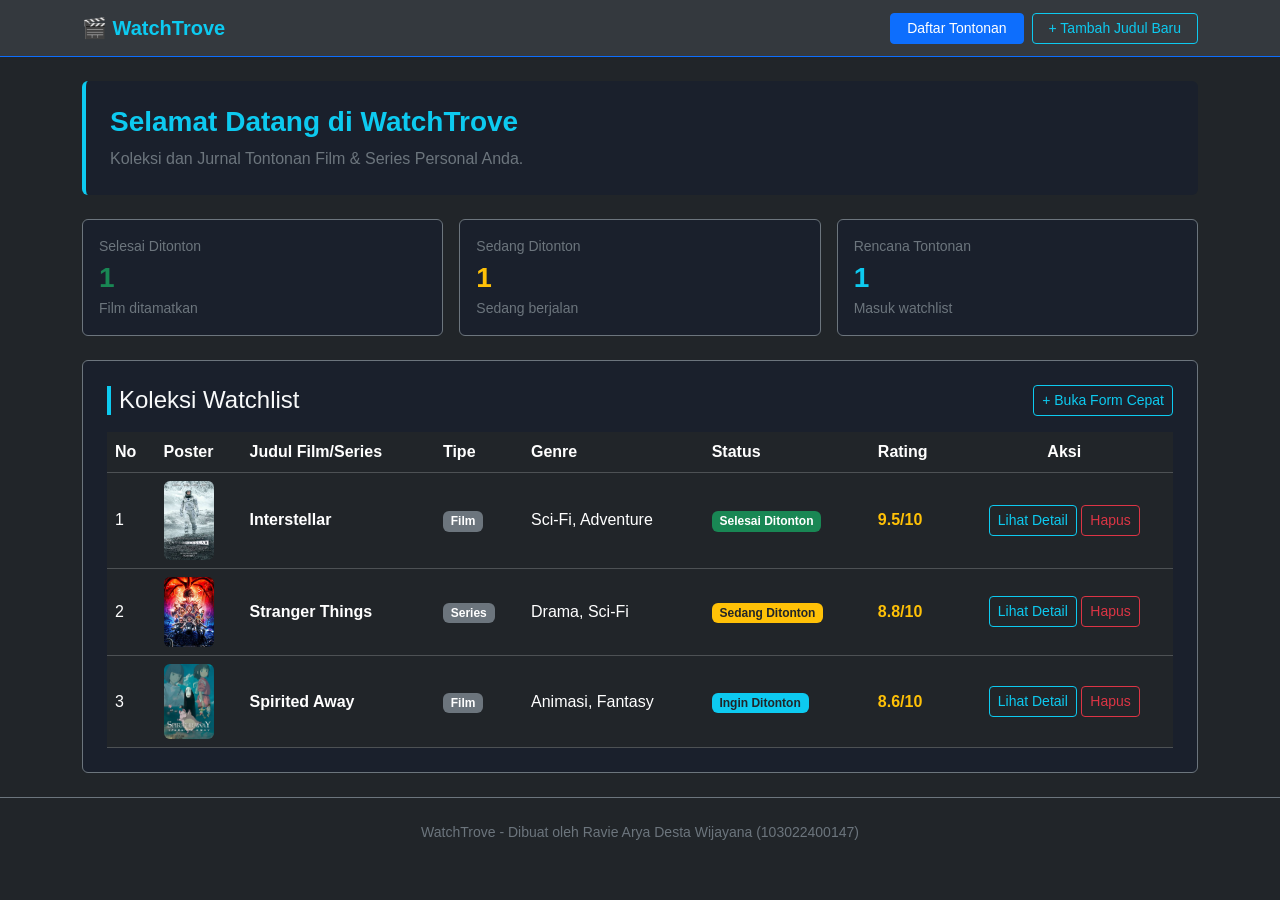
<file: index.html>
<!DOCTYPE html>
<html lang="id">
<head>
    <meta charset="UTF-8">
    <meta name="viewport" content="width=device-width, initial-scale=1.0">
    <title>WatchTrove - Dashboard & Daftar Tontonan</title>
    <link href="https://cdn.jsdelivr.net/npm/bootstrap@5.3.0/dist/css/bootstrap.min.css" rel="stylesheet">
    <link rel="stylesheet" href="style.css">
</head>
<body class="bg-dark text-light">

    <nav class="navbar navbar-expand-lg navbar-dark bg-secondary bg-opacity-25 border-bottom border-primary mb-4">
        <div class="container">
            <a class="navbar-brand text-info fw-bold" href="index.html">🎬 WatchTrove</a>
            <button class="navbar-toggler" type="button" data-bs-toggle="collapse" data-bs-target="#navMenu">
                <span class="navbar-toggler-icon"></span>
            </button>
            <div class="collapse navbar-collapse" id="navMenu">
                <ul class="navbar-nav ms-auto gap-2">
                    <li class="nav-item">
                        <a class="btn btn-primary btn-sm px-3" href="index.html">Daftar Tontonan</a>
                    </li>
                    <li class="nav-item">
                        <a class="btn btn-outline-info btn-sm px-3" href="add-movie.html">+ Tambah Judul Baru</a>
                    </li>
                </ul>
            </div>
        </div>
    </nav>

    <main class="container">
        <div class="p-4 mb-4 rounded bg-surface border-start border-4 border-info">
            <h2 class="h3 text-info fw-bold">Selamat Datang di WatchTrove</h2>
            <p class="text-secondary mb-0">Koleksi dan Jurnal Tontonan Film & Series Personal Anda.</p>
        </div>

        <!-- Kartu Ringkasan Statistik -->
        <div class="row g-3 mb-4">
            <div class="col-12 col-md-4">
                <div class="card bg-surface text-light p-3 border-secondary h-100">
                    <span class="text-secondary small">Selesai Ditonton</span>
                    <h3 id="total-selesai" class="text-success fw-bold my-1">0</h3>
                    <small class="text-secondary">Film ditamatkan</small>
                </div>
            </div>
            <div class="col-12 col-md-4">
                <div class="card bg-surface text-light p-3 border-secondary h-100">
                    <span class="text-secondary small">Sedang Ditonton</span>
                    <h3 id="total-sedang" class="text-warning fw-bold my-1">0</h3>
                    <small class="text-secondary">Sedang berjalan</small>
                </div>
            </div>
            <div class="col-12 col-md-4">
                <div class="card bg-surface text-light p-3 border-secondary h-100">
                    <span class="text-secondary small">Rencana Tontonan</span>
                    <h3 id="total-rencana" class="text-info fw-bold my-1">0</h3>
                    <small class="text-secondary">Masuk watchlist</small>
                </div>
            </div>
        </div>

        <!-- Notifikasi Berhasil (Default Tersembunyi) -->
        <div id="pesan-sukses" class="alert alert-info" style="display: none;"></div>

        <!-- Form Tambah Cepat dengan Interaksi jQuery slideToggle -->
        <div id="kotak-form-tambah" class="card bg-surface p-4 border-secondary mb-4" style="display: none;">
            <h4 class="text-info mb-3">Tambah Entri Cepat ke Watchlist</h4>
            <form id="form-tambah-film">
                <div class="row g-3">
                    <div class="col-12 col-md-6">
                        <label for="title" class="form-label text-light small">Judul Film / Series:</label>
                        <input type="text" id="title" class="form-control bg-input text-light border-secondary" required placeholder="Contoh: Oppenheimer">
                    </div>
                    <div class="col-12 col-md-6">
                        <label for="type" class="form-label text-light small">Tipe:</label>
                        <select id="type" class="form-select bg-input text-light border-secondary" required>
                            <option value="">-- Pilih Tipe --</option>
                            <option value="movie">Film Layar Lebar</option>
                            <option value="series">Series</option>
                            <option value="anime">Anime</option>
                        </select>
                    </div>
                    <div class="col-12 col-md-4">
                        <label for="genre" class="form-label text-light small">Genre:</label>
                        <input type="text" id="genre" class="form-control bg-input text-light border-secondary" placeholder="Contoh: Drama, Biografi">
                    </div>
                    <div class="col-12 col-md-4">
                        <label for="status" class="form-label text-light small">Status:</label>
                        <select id="status" class="form-select bg-input text-light border-secondary">
                            <option value="plan_to_watch">Ingin Ditonton</option>
                            <option value="watching">Sedang Ditonton</option>
                            <option value="completed">Selesai Ditonton</option>
                        </select>
                    </div>
                    <div class="col-12 col-md-4">
                        <label for="rating" class="form-label text-light small">Rating (0 - 10):</label>
                        <input type="number" id="rating" class="form-control bg-input text-light border-secondary" min="0" max="10" step="0.1" placeholder="8.5">
                    </div>
                    <div class="col-12">
                        <label for="poster_path" class="form-label text-light small">File Poster (Opsional):</label>
                        <input type="text" id="poster_path" class="form-control bg-input text-light border-secondary" placeholder="assets/images/poster-interstellar.jpg">
                    </div>
                    <div class="col-12 mt-3">
                        <button type="submit" class="btn btn-primary btn-sm px-3">Simpan Entri</button>
                    </div>
                </div>
            </form>
        </div>

        <!-- Tabel Koleksi Watchlist -->
        <article class="card bg-surface p-4 border-secondary mb-4">
            <div class="d-flex justify-content-between align-items-center mb-3">
                <h3 class="h4 text-light border-start border-4 border-info ps-2 mb-0">Koleksi Watchlist</h3>
                <!-- Tombol pemantik slideToggle jQuery -->
                <button id="btn-toggle-form" class="btn btn-outline-info btn-sm">+ Buka Form Cepat</button>
            </div>

            <div class="table-responsive">
                <table class="table table-dark table-hover align-middle mb-0">
                    <thead>
                        <tr class="text-info">
                            <th>No</th>
                            <th>Poster</th>
                            <th>Judul Film/Series</th>
                            <th>Tipe</th>
                            <th>Genre</th>
                            <th>Status</th>
                            <th>Rating</th>
                            <th class="text-center">Aksi</th>
                        </tr>
                    </thead>
                    <!-- Diisi secara dinamis oleh JavaScript -->
                    <tbody id="tabel-film-body"></tbody>
                </table>
            </div>
        </article>
    </main>

    <footer class="text-center py-4 text-secondary small border-top border-secondary mt-4">
        <p class="mb-0">WatchTrove - Dibuat oleh Ravie Arya Desta Wijayana (103022400147)</p>
    </footer>

    <!-- Library Bootstrap Bundle -->
    <script src="https://cdn.jsdelivr.net/npm/bootstrap@5.3.0/dist/js/bootstrap.bundle.min.js"></script>
    <!-- Library jQuery CDN (Wajib Tugas 5) -->
    <script src="https://code.jquery.com/jquery-3.7.1.min.js"></script>
    <!-- Script Kustom JS & jQuery -->
    <script src="script.js"></script>
</body>
</html>
</file>
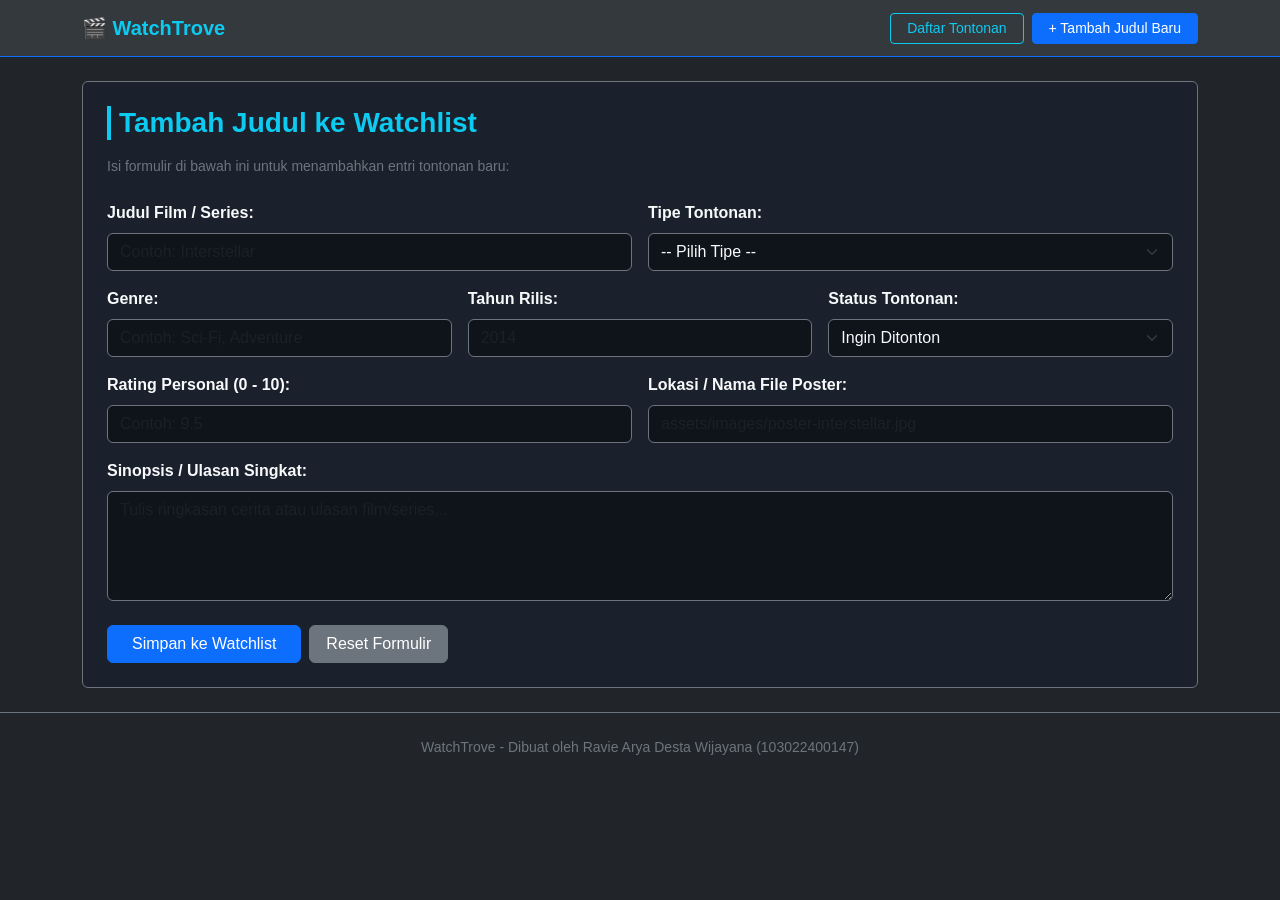
<file: add-movie.html>
<!DOCTYPE html>
<html lang="id">
<head>
    <meta charset="UTF-8">
    <meta name="viewport" content="width=device-width, initial-scale=1.0">
    <title>WatchTrove - Tambah Tontonan Baru</title>
    <link href="https://cdn.jsdelivr.net/npm/bootstrap@5.3.0/dist/css/bootstrap.min.css" rel="stylesheet">
    <link rel="stylesheet" href="style.css">
</head>
<body class="bg-dark text-light">

    <nav class="navbar navbar-expand-lg navbar-dark bg-secondary bg-opacity-25 border-bottom border-primary mb-4">
        <div class="container">
            <a class="navbar-brand text-info fw-bold" href="index.html">🎬 WatchTrove</a>
            <button class="navbar-toggler" type="button" data-bs-toggle="collapse" data-bs-target="#navMenu">
                <span class="navbar-toggler-icon"></span>
            </button>
            <div class="collapse navbar-collapse" id="navMenu">
                <ul class="navbar-nav ms-auto gap-2">
                    <li class="nav-item">
                        <a class="btn btn-outline-info btn-sm px-3" href="index.html">Daftar Tontonan</a>
                    </li>
                    <li class="nav-item">
                        <a class="btn btn-primary btn-sm px-3" href="add-movie.html">+ Tambah Judul Baru</a>
                    </li>
                </ul>
            </div>
        </div>
    </nav>

    <main class="container">
        <article class="card bg-surface p-4 border-secondary mb-4">
            <h2 class="h3 text-info fw-bold border-start border-4 border-info ps-2 mb-3">Tambah Judul ke Watchlist</h2>
            <p class="text-secondary small mb-4">Isi formulir di bawah ini untuk menambahkan entri tontonan baru:</p>

            <form action="index.html" method="get">
                <div class="row g-3">
                    <div class="col-12 col-md-6">
                        <label for="title" class="form-label text-light fw-semibold">Judul Film / Series:</label>
                        <input type="text" id="title" name="title" class="form-control bg-input text-light border-secondary" required placeholder="Contoh: Interstellar">
                    </div>

                    <div class="col-12 col-md-6">
                        <label for="type" class="form-label text-light fw-semibold">Tipe Tontonan:</label>
                        <select id="type" name="type" class="form-select bg-input text-light border-secondary" required>
                            <option value="">-- Pilih Tipe --</option>
                            <option value="movie">Film Layar Lebar</option>
                            <option value="series">Series</option>
                            <option value="anime">Anime</option>
                        </select>
                    </div>

                    <div class="col-12 col-md-4">
                        <label for="genre" class="form-label text-light fw-semibold">Genre:</label>
                        <input type="text" id="genre" name="genre" class="form-control bg-input text-light border-secondary" placeholder="Contoh: Sci-Fi, Adventure">
                    </div>

                    <div class="col-12 col-md-4">
                        <label for="release_year" class="form-label text-light fw-semibold">Tahun Rilis:</label>
                        <input type="number" id="release_year" name="release_year" class="form-control bg-input text-light border-secondary" min="1900" max="2099" placeholder="2014">
                    </div>

                    <div class="col-12 col-md-4">
                        <label for="status" class="form-label text-light fw-semibold">Status Tontonan:</label>
                        <select id="status" name="status" class="form-select bg-input text-light border-secondary" required>
                            <option value="plan_to_watch">Ingin Ditonton</option>
                            <option value="watching">Sedang Ditonton</option>
                            <option value="completed">Selesai Ditonton</option>
                        </select>
                    </div>

                    <div class="col-12 col-md-6">
                        <label for="rating" class="form-label text-light fw-semibold">Rating Personal (0 - 10):</label>
                        <input type="number" id="rating" name="rating" class="form-control bg-input text-light border-secondary" min="0" max="10" step="0.1" placeholder="Contoh: 9.5">
                    </div>

                    <div class="col-12 col-md-6">
                        <label for="poster_path" class="form-label text-light fw-semibold">Lokasi / Nama File Poster:</label>
                        <input type="text" id="poster_path" name="poster_path" class="form-control bg-input text-light border-secondary" placeholder="assets/images/poster-interstellar.jpg">
                    </div>

                    <div class="col-12">
                        <label for="synopsis" class="form-label text-light fw-semibold">Sinopsis / Ulasan Singkat:</label>
                        <textarea id="synopsis" name="synopsis" rows="4" class="form-control bg-input text-light border-secondary" placeholder="Tulis ringkasan cerita atau ulasan film/series..."></textarea>
                    </div>

                    <div class="col-12 mt-4 d-flex gap-2">
                        <button type="submit" class="btn btn-primary px-4">Simpan ke Watchlist</button>
                        <button type="reset" class="btn btn-secondary px-3">Reset Formulir</button>
                    </div>
                </div>
            </form>
        </article>
    </main>

    <footer class="text-center py-4 text-secondary small border-top border-secondary mt-4">
        <p class="mb-0">WatchTrove - Dibuat oleh Ravie Arya Desta Wijayana (103022400147)</p>
    </footer>

    <script src="https://cdn.jsdelivr.net/npm/bootstrap@5.3.0/dist/js/bootstrap.bundle.min.js"></script>
    <script src="https://code.jquery.com/jquery-3.7.1.min.js"></script>
    <script src="script.js"></script>
</body>
</html>
</file>
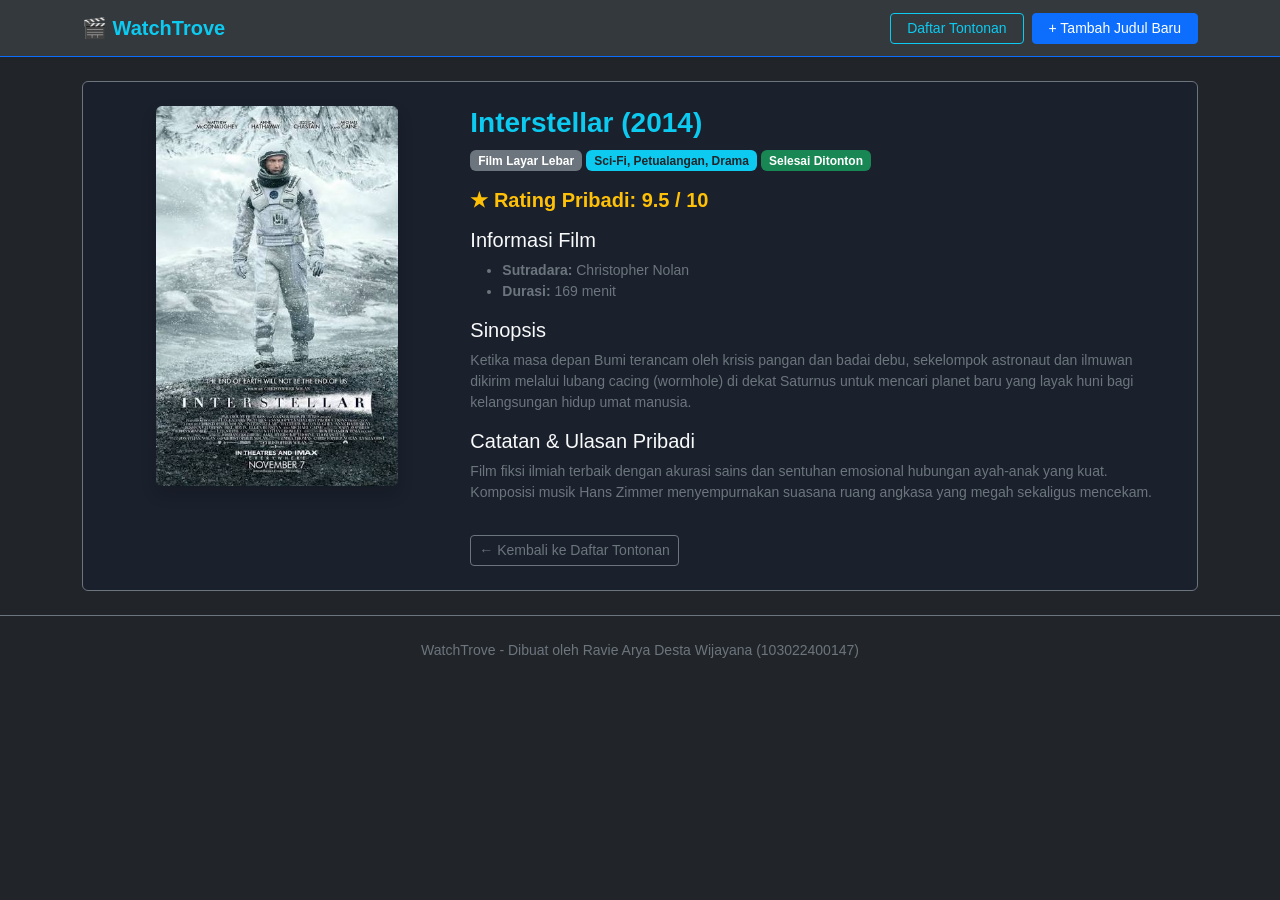
<file: detail.html>
<!DOCTYPE html>
<html lang="id">
<head>
    <meta charset="UTF-8">
    <meta name="viewport" content="width=device-width, initial-scale=1.0">
    <title>WatchTrove - Detail Film: Interstellar</title>
    <link href="https://cdn.jsdelivr.net/npm/bootstrap@5.3.0/dist/css/bootstrap.min.css" rel="stylesheet">
    <link rel="stylesheet" href="style.css">
</head>
<body class="bg-dark text-light">

    <nav class="navbar navbar-expand-lg navbar-dark bg-secondary bg-opacity-25 border-bottom border-primary mb-4">
        <div class="container">
            <a class="navbar-brand text-info fw-bold" href="index.html">🎬 WatchTrove</a>
            <button class="navbar-toggler" type="button" data-bs-toggle="collapse" data-bs-target="#navMenu">
                <span class="navbar-toggler-icon"></span>
            </button>
            <div class="collapse navbar-collapse" id="navMenu">
                <ul class="navbar-nav ms-auto gap-2">
                    <li class="nav-item">
                        <a class="btn btn-outline-info btn-sm px-3" href="index.html">Daftar Tontonan</a>
                    </li>
                    <li class="nav-item">
                        <a class="btn btn-primary btn-sm px-3" href="add-movie.html">+ Tambah Judul Baru</a>
                    </li>
                </ul>
            </div>
        </div>
    </nav>

    <main class="container">
        <article class="card bg-surface p-4 border-secondary mb-4">
            <div class="row g-4">
                <div class="col-12 col-md-4 text-center">
                    <img src="assets/images/poster-interstellar.jpg" alt="Poster Utama Interstellar" class="img-fluid rounded shadow" style="max-height: 380px;">
                </div>
                <div class="col-12 col-md-8">
                    <h2 class="h3 text-info fw-bold">Interstellar (2014)</h2>
                    <div class="mb-3">
                        <span class="badge bg-secondary">Film Layar Lebar</span>
                        <span class="badge bg-info text-dark">Sci-Fi, Petualangan, Drama</span>
                        <span class="badge bg-success">Selesai Ditonton</span>
                    </div>

                    <h5 class="text-warning fw-bold mb-3">★ Rating Pribadi: 9.5 / 10</h5>

                    <h5 class="text-light">Informasi Film</h5>
                    <ul class="text-secondary small">
                        <li><strong>Sutradara:</strong> Christopher Nolan</li>
                        <li><strong>Durasi:</strong> 169 menit</li>
                    </ul>

                    <h5 class="text-light mt-3">Sinopsis</h5>
                    <p class="text-secondary small">
                        Ketika masa depan Bumi terancam oleh krisis pangan dan badai debu, sekelompok astronaut dan ilmuwan dikirim melalui lubang cacing (wormhole) di dekat Saturnus untuk mencari planet baru yang layak huni bagi kelangsungan hidup umat manusia.
                    </p>

                    <h5 class="text-light mt-3">Catatan & Ulasan Pribadi</h5>
                    <p class="text-secondary small">
                        Film fiksi ilmiah terbaik dengan akurasi sains dan sentuhan emosional hubungan ayah-anak yang kuat. Komposisi musik Hans Zimmer menyempurnakan suasana ruang angkasa yang megah sekaligus mencekam.
                    </p>

                    <a href="index.html" class="btn btn-outline-secondary btn-sm mt-3">&larr; Kembali ke Daftar Tontonan</a>
                </div>
            </div>
        </article>
    </main>

    <footer class="text-center py-4 text-secondary small border-top border-secondary mt-4">
        <p class="mb-0">WatchTrove - Dibuat oleh Ravie Arya Desta Wijayana (103022400147)</p>
    </footer>

    <script src="https://cdn.jsdelivr.net/npm/bootstrap@5.3.0/dist/js/bootstrap.bundle.min.js"></script>
    <script src="https://code.jquery.com/jquery-3.7.1.min.js"></script>
    <script src="script.js"></script>
</body>
</html>
</file>
<file: style.css>
body {
    background-color: #12151c !important;
    font-family: 'Segoe UI', Roboto, Helvetica, Arial, sans-serif;
}

.bg-surface {
    background-color: #1a202c !important;
}

.bg-input {
    background-color: #0f131a !important;
}

.bg-input:focus {
    background-color: #0f131a !important;
    color: #ffffff !important;
    border-color: #0dcaf0 !important;
    box-shadow: 0 0 0 0.25rem rgba(13, 202, 240, 0.25) !important;
}
</file>
